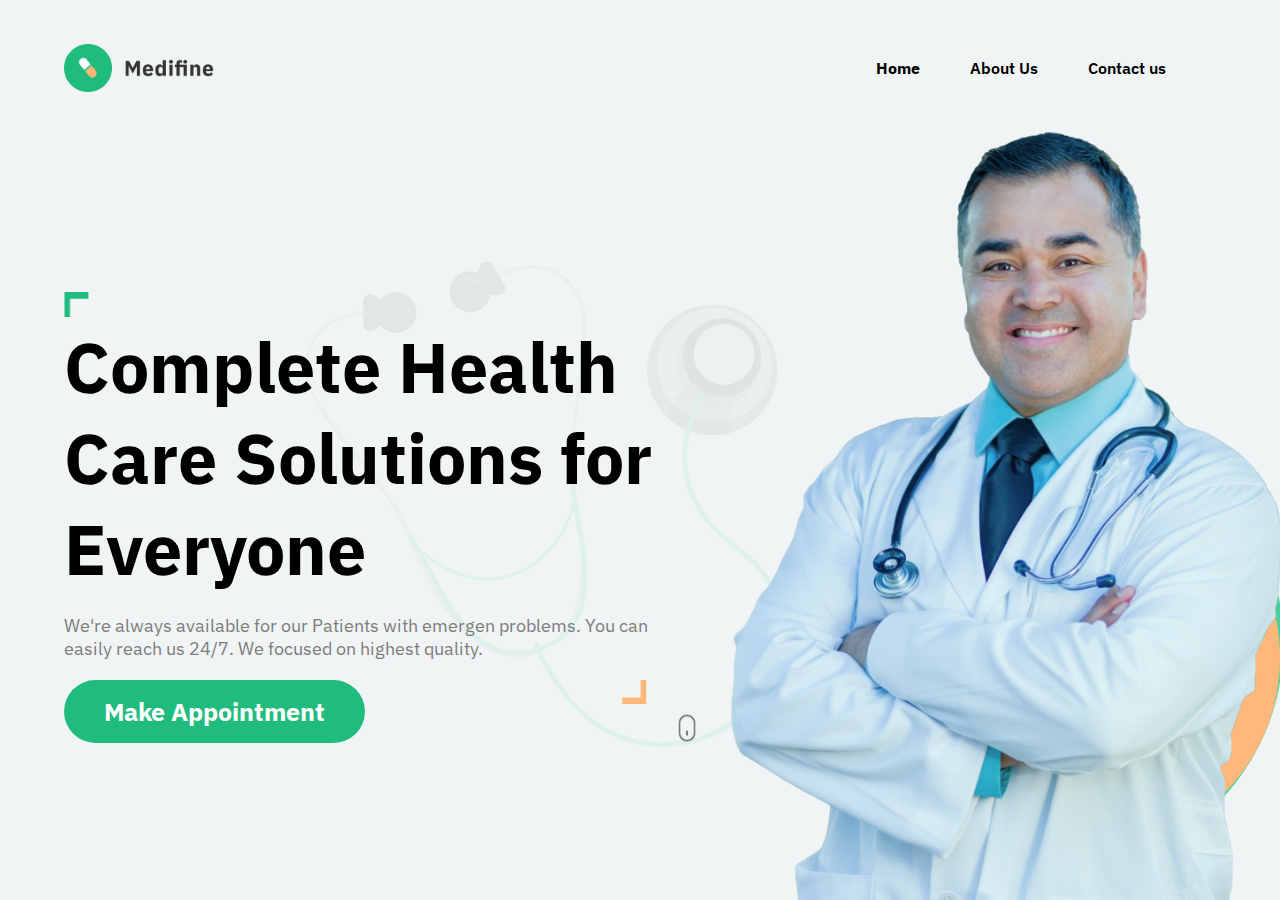
<file: project 5/multipage/index.html>
<!DOCTYPE html>
<html lang="en">
  <head>
    <meta charset="UTF-8" />
    <meta http-equiv="X-UA-Compatible" content="IE=edge" />
    <meta name="viewport" content="width=device-width, initial-scale=1.0" />
    <title>Hospital Page</title>

    <!-- adding the google font -->
    <link rel="preconnect" href="https://fonts.googleapis.com" />
    <link rel="preconnect" href="https://fonts.gstatic.com" crossorigin />
    <link
      href="https://fonts.googleapis.com/css2?family=IBM+Plex+Sans:wght@200;300;400;500;600;700&family=Poppins:wght@200;300;400;500;600;700;800;900&display=swap"
      rel="stylesheet"
    />

    <!-- adding the css file -->
    <link rel="stylesheet" href="./style/style.css" />
  </head>

  <body>
    <!-- creating the navigation menu -->
    <nav>
      <img src="./image/logo.png" alt="logo" />
      <a href="/"></a>
      <ul>
        <li><a href="/">Home</a></li>
        <li><a href="./about/about.html">About Us</a></li>
        <li><a href="./contact/contact.html">Contact us</a></li>
      </ul>
    </nav>

    <!-- creating the hero section -->
    <main>
      <!-- creating the left section -->
      <section class="leftSection">
        <img class="topAngle" src="./image/topAngle.png" alt="topAngle" />
        <h1>Complete Health Care Solutions for Everyone</h1>
        <p>
          We're always available for our Patients with emergen problems. You can
          easily reach us 24/7. We focused on highest quality.
        </p>
        <img
          class="bottomAngle"
          src="./image/bottomAngle.png"
          alt="bottomAngle"
        />
        <img
          class="stethoscope"
          src="./image/stethoscope.png"
          alt="stethoscope"
        />
        <button>Make Appointment</button>
        <img class="mouse" src="./image/mouse.png" alt="mouse" />
      </section>

      <!-- creating the right section -->
      <section class="rightSection">
        <img class="greenBox" src="./image/greenBox.png" alt="greenBox" />
        <img class="yellowBox" src="./image/yellowBox.png" alt="yellowBox" />
        <img class="doctor" src="./image/doctor.png" alt="doctor" />
      </section>
    </main>
  </body>
</html>
</file>
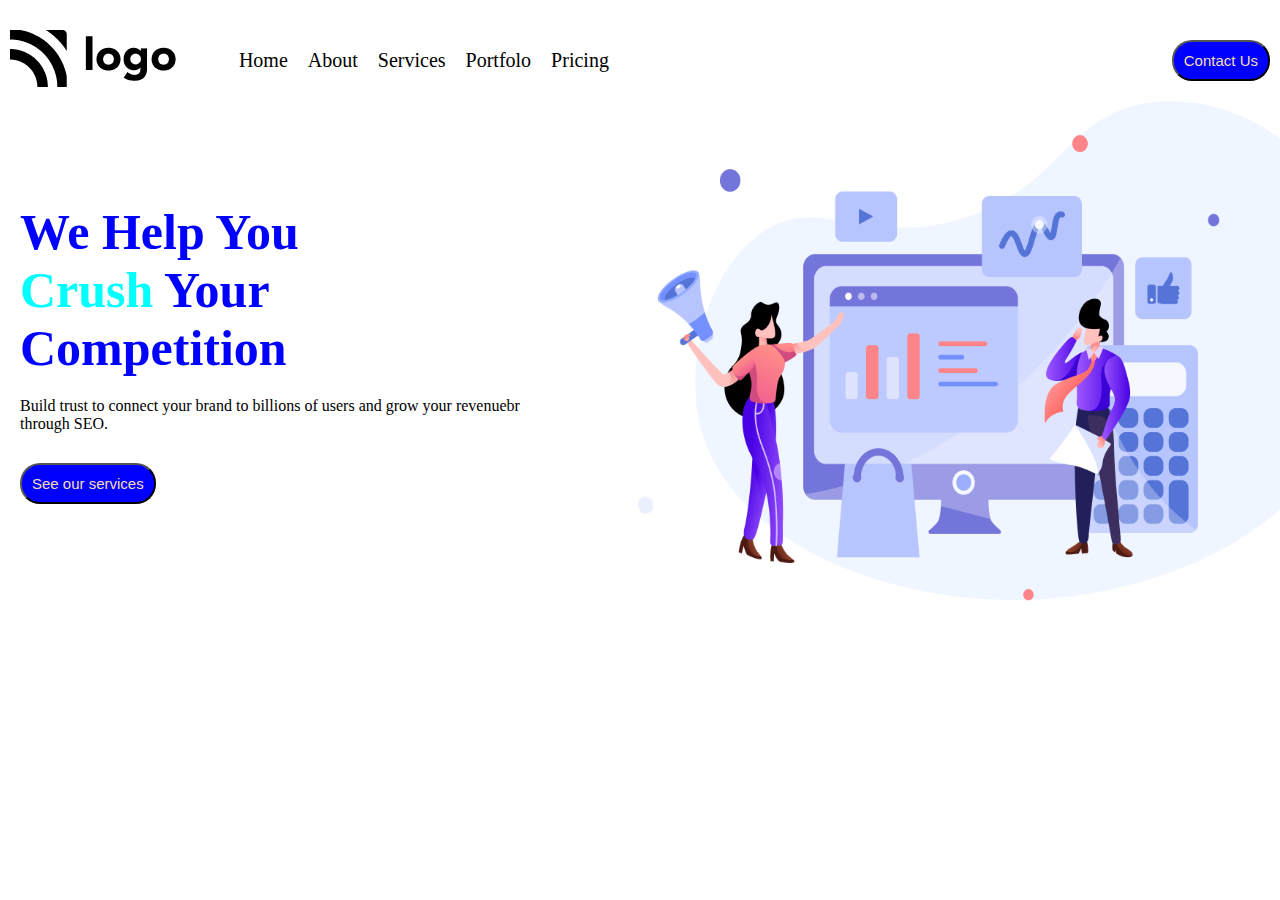
<file: project2/index2.html>
<!DOCTYPE html>
<html lang="en">
<head>
    <meta charset="UTF-8">
    <meta name="viewport" content="width=device-width, initial-scale=1.0">
    <title>Document</title>
    <link rel="stylesheet" href="./style/style2.css">
</head>
<body>
    <div class="container">
        <section class="first">
            <nav class="navbar">
                <div>
                    <img src="./image/Logo.png" alt="logo">
                </div>
                <div>
                    <ul class="list">
                        <li>Home</li>
                        <li>About</li>
                        <li>Services</li>
                        <li>Portfolo</li>
                        <li>Pricing</li>
                    </ul>
                </div>
                <div>
                    <button>Contact Us</button>
                </div>
            </nav>
        </section>
        <section >
            <div class="banner-container">
              <!-- Left text -->
              <div class="left">
                <h1 >
                  We Help You <span><br>Crush</span> Your <br>Competition
                </h1>
                <p >
                  Build trust to connect your brand to billions of users and grow
                  your revenuebr <br> through SEO.
                </p>
                <button class="btn">See our services</button>
              </div>
              <!-- Right Text -->
              <div class="right">
                <img src="./image/Header Illustration.png" alt="illustration" height="500px" />
              </div>
            </div>
          </section>

        
            
        
    </div>
</body>
</html>
</file>
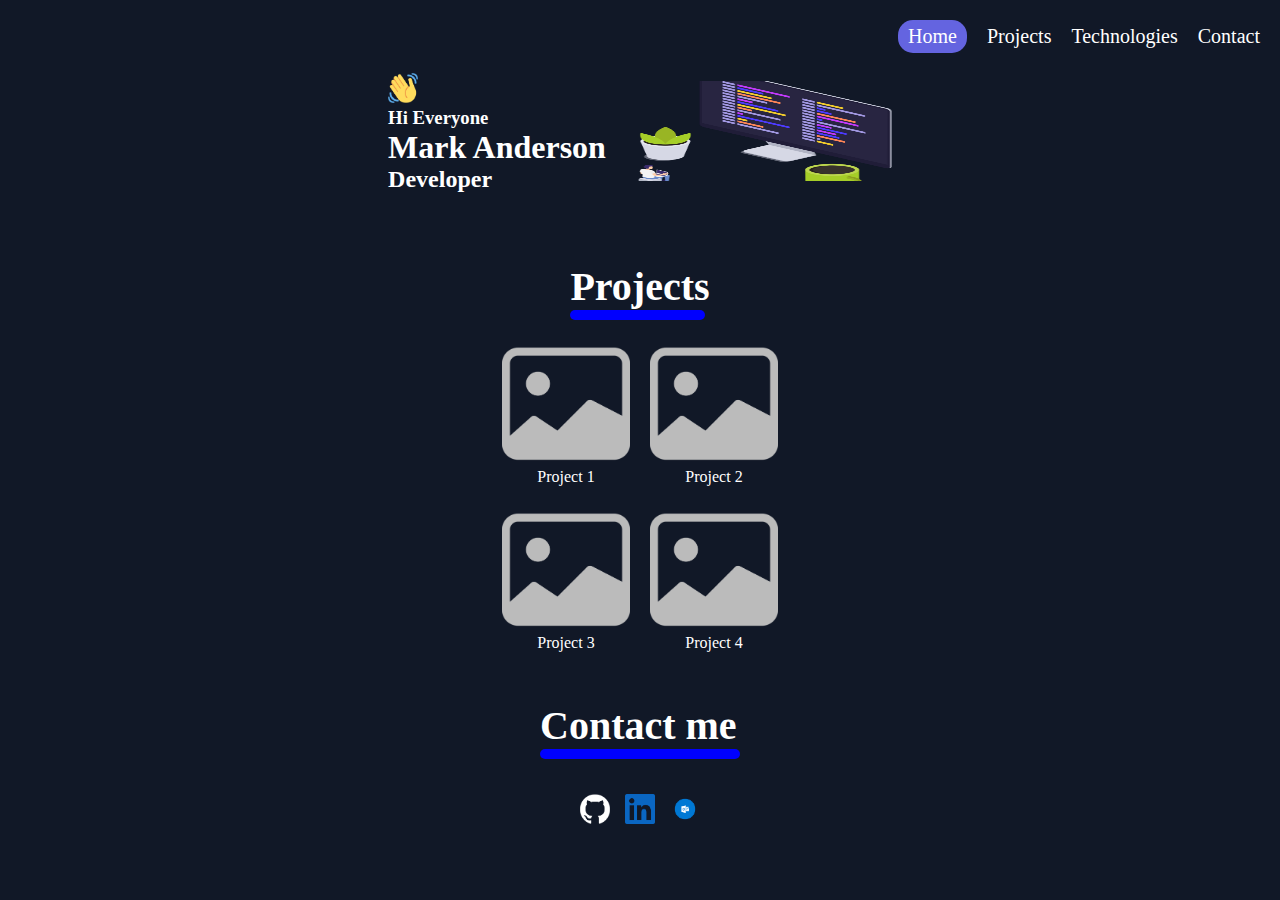
<file: project4/indexm1.html>
<!DOCTYPE html>
<html lang="en">
<head>
    <meta charset="UTF-8">
    <meta name="viewport" content="width=device-width, initial-scale=1.0">
    <title>Document</title>
    <link rel="stylesheet" href="./style/stylem1.css">
</head>
<body>
    <header>
        <nav>
            <ul>
                <li class="home-option">Home</li>
                <li>Projects</li>
                <li>Technologies</li>
                <li>Contact</li>
            </ul>
            <div>
                <img src="./image/hambrger.png" alt="menu" >
            </div>
        </nav>
        <section class="intro">
                <div class="intro-left">
                    <div class="intro-line1">
                        <img src="./image/waving-hand.png" alt="hello" >
                        <h3>Hi Everyone</h3>
                    </div>
                    <div class="intro-line2">
                        <h1>Mark Anderson</h1>
                        <h2>Developer</h2>
                    </div>
                </div>
                <div class="intro-right">
                    <img src="./image/pc-image.png" alt="pc-image" height="100px" width="100px">
                </div>

        </section>
    </header>
        <main>
            <section class="projects">
                <div>
                    <h1>
                        Projects
                    </h1>
                    <div class="horizontal-divider">

                    </div>
                </div>

                <div class="project-list">
                    <div class="project">
                        <img src="./image/image.png" alt="project-image">
                        <p>Project 1</p>
                    </div>

                    <div class="project">
                        <img src="./image/image.png" alt="project-image">
                        <p>Project 2</p>
                    </div>
                    <div class="project">
                        <img src="./image/image.png" alt="project-image">
                        <p>Project 3</p>
                    </div>
                    <div class="project">
                        <img src="./image/image.png" alt="project-image">
                        <p>Project 4</p>
                    </div>
                </div>
            </section>
            
        </main>
        <footer>
            <section class="contact">
                <div>
                    <h1>Contact me</h1>
                    <div class="horizontal-divider-contact"></div>
                </div>
                <div class="socials">
                    <img src="./image/github.png" alt="social">
                    <img src="./image/linkedin.png" alt="social">
                    <img src="./image/outlook.png" alt="social">
                </div>
                
            </section>
        </footer>
    
    
</body>
</html>
</file>
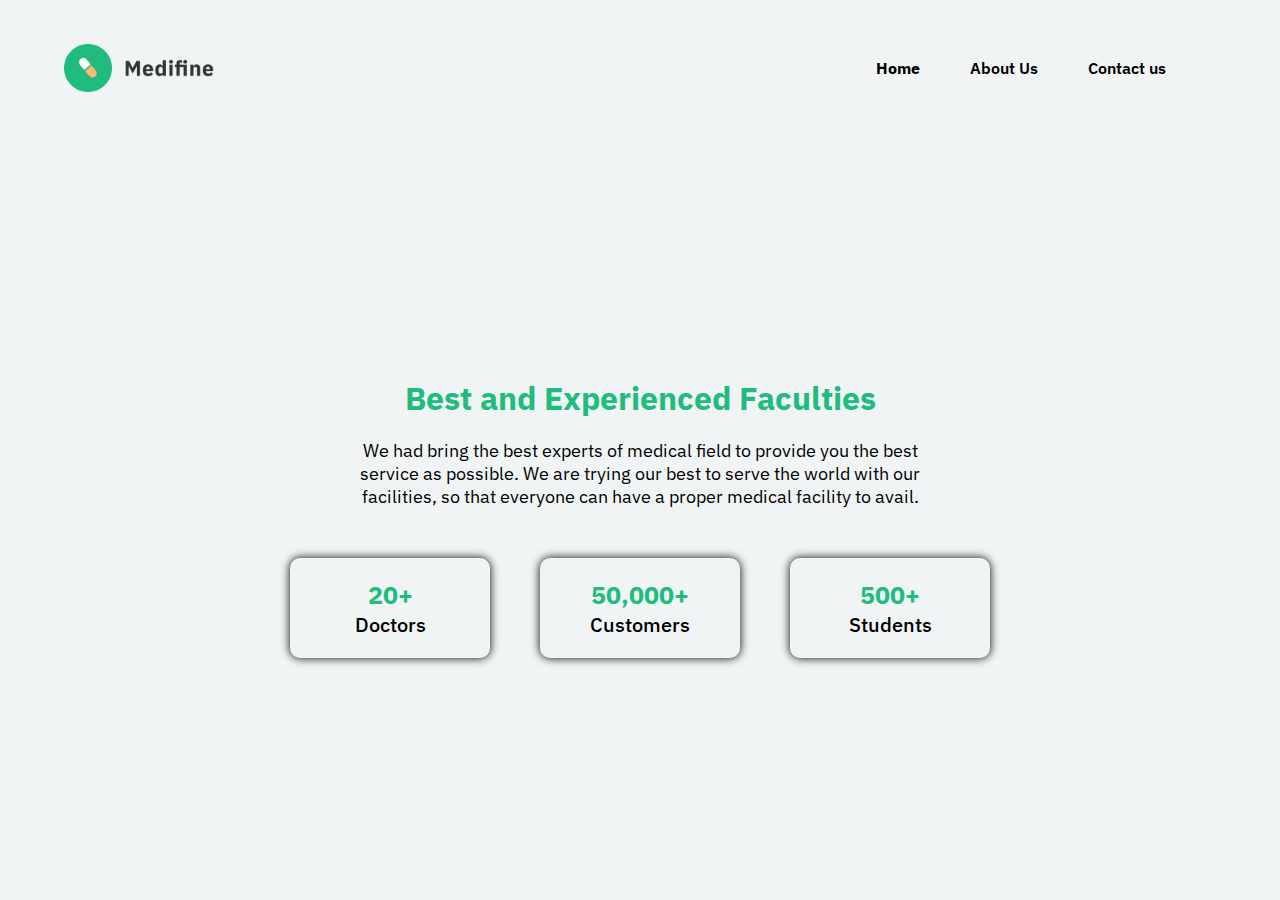
<file: project 5/multipage/about/about.html>
<!DOCTYPE html>
<html lang="en">
  <head>
    <meta charset="UTF-8" />
    <meta http-equiv="X-UA-Compatible" content="IE=edge" />
    <meta name="viewport" content="width=device-width, initial-scale=1.0" />
    <title>Hospital Page</title>

    <!-- adding the google font -->
    <link rel="preconnect" href="https://fonts.googleapis.com" />
    <link rel="preconnect" href="https://fonts.gstatic.com" crossorigin />
    <link
      href="https://fonts.googleapis.com/css2?family=IBM+Plex+Sans:wght@200;300;400;500;600;700&family=Poppins:wght@200;300;400;500;600;700;800;900&display=swap"
      rel="stylesheet"
    />

    <!-- adding the css file -->
    <link rel="stylesheet" href="./about.css" />
  </head>

  <body>
    <!-- creating the navigation menu -->
    <nav>
      <img src="../image/logo.png" alt="logo" />
      <a href="/"></a>
      <ul>
        <li><a href="/">Home</a></li>
        <li><a href="/about/about.html">About Us</a></li>
        <li><a href="/contact/contact.html">Contact us</a></li>
      </ul>
    </nav>

    <!-- creating the main section -->
    <main>
      <!-- adding the hospital details -->
      <div class="hospitalDescription">
        <h1>Best and Experienced Faculties</h1>
        <p>
          We had bring the best experts of medical field to provide you the best
          service as possible. We are trying our best to serve the world with
          our facilities, so that everyone can have a proper medical facility to
          avail.
        </p>
      </div>

      <!-- adding the achievement cards -->
      <div class="achievement">
        <div class="achievementCard">
          <span>20+</span>
          <p>Doctors</p>
        </div>

        <div class="achievementCard">
          <span>50,000+</span>
          <p>Customers</p>
        </div>

        <div class="achievementCard">
          <span>500+</span>
          <p>Students</p>
        </div>
      </div>
    </main>
  </body>
</html>
</file>
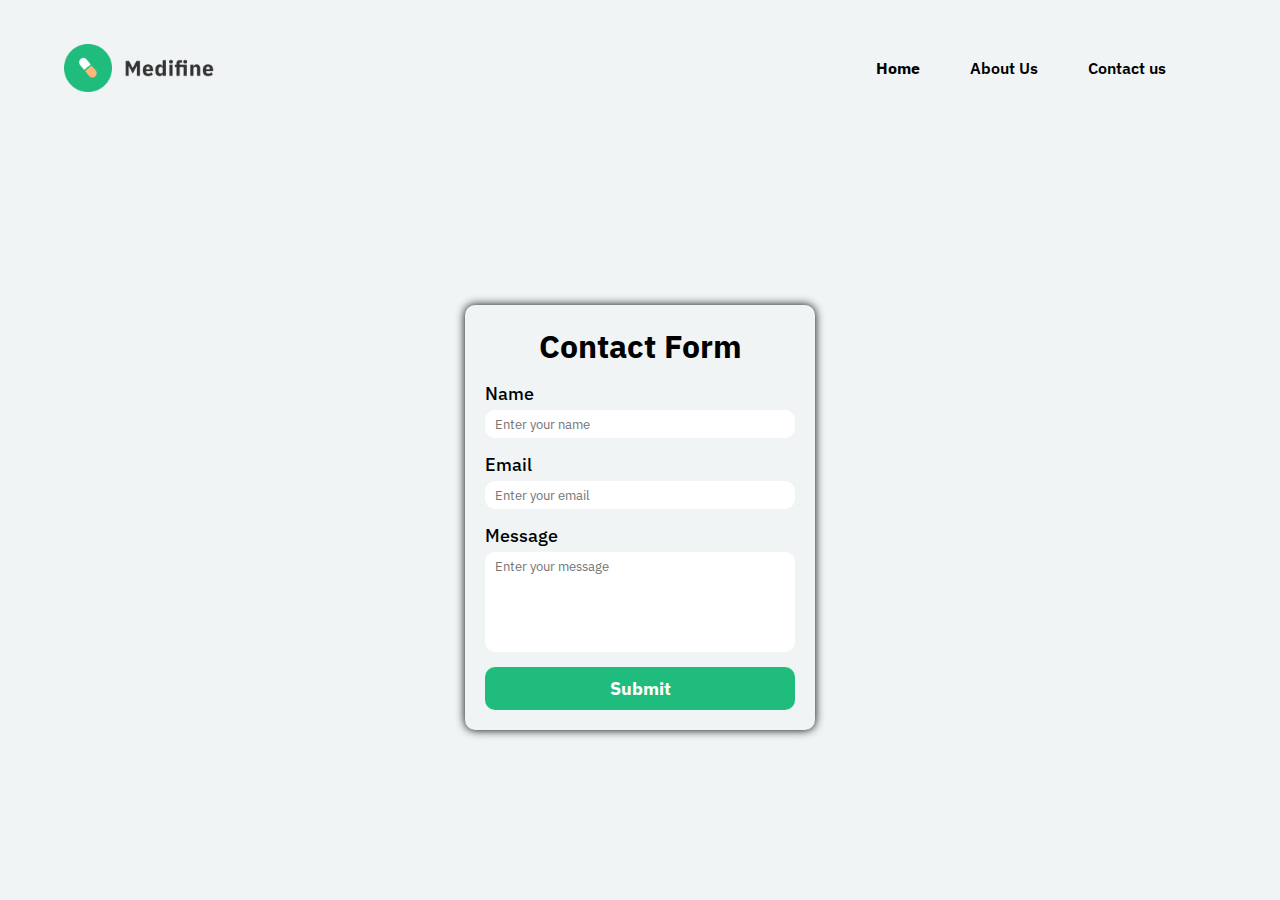
<file: project 5/multipage/contact/contact.html>
<!DOCTYPE html>
<html lang="en">
  <head>
    <meta charset="UTF-8" />
    <meta http-equiv="X-UA-Compatible" content="IE=edge" />
    <meta name="viewport" content="width=device-width, initial-scale=1.0" />
    <title>Hospital Page</title>

    <!-- adding the google font -->
    <link rel="preconnect" href="https://fonts.googleapis.com" />
    <link rel="preconnect" href="https://fonts.gstatic.com" crossorigin />
    <link
      href="https://fonts.googleapis.com/css2?family=IBM+Plex+Sans:wght@200;300;400;500;600;700&family=Poppins:wght@200;300;400;500;600;700;800;900&display=swap"
      rel="stylesheet"
    />

    <!-- adding the css file -->
    <link rel="stylesheet" href="./contact.css" />
  </head>

  <body>
    <!-- creating the navigation menu -->
    <nav>
        <img src="../image/logo.png" alt="logo" />
        <a href="/"></a>
        <ul>
          <li><a href="/">Home</a></li>
          <li><a href="/about/about.html">About Us</a></li>
          <li><a href="/contact/contact.html">Contact us</a></li>
        </ul>
      </nav>

      <!-- creating the main section -->
      <main>
        <!-- creating the contact form -->
        <form>
          <h1>Contact Form</h1>

          <div>
            <label>Name</label>
            <input type="text" placeholder="Enter your name">
          </div>

          <div>
            <label>Email</label>
            <input type="text" placeholder="Enter your email">
          </div>

          <div>
            <label>Message</label>
            <textarea placeholder="Enter your message"></textarea>
          </div>

          <button>Submit</button>
        </form>
      </main>
  </body>
</html>
</file>
<file: project2/style/style2.css>
*{
    margin: 0;
    padding: 0;
    box-sizing: border-box;

}
.navbar{
    padding: 10px;
    display: flex;
    justify-content: space-between;
    margin-top: 20px;
    align-items: center;

}
.list
{
    display: flex;
    gap: 20px;
    padding-right:500px;
}
li{
    list-style: none;
    font-size: 20px;
    cursor: pointer;
    font-weight: 20px;

}
button{
    padding: 10px;
    background-color: blue;
    color: wheat;
    font-weight: 20px;
    font-size: 15px;
    border-radius: 20px;
    cursor: pointer;

}
.banner-container{
    display: flex;
    align-items: center;
    justify-content: space-between;

}
.left{
    margin-left: 20px;
}
h1{
    font-size: 50px;
    color: blue;
    
}
span{
    color: aqua;
}
p{
    margin-top: 20px;
}
.btn{
    margin-top: 30px;
}
</file>
<file: project4/style/stylem1.css>
*{
    margin: 0;
    padding: 0;
    box-sizing: border-box;
    background-color: #111827;
    color: white;
}
img:hover{
    cursor: pointer;
}
nav{
    margin: 20px;
}
nav ul{
    display: flex;
    flex-direction: row;
    justify-content: right;
    align-items: center;
    gap: 20px;
}
nav ul li{
    list-style-type: none;
    font-size: 20px;
}
img[alt="menu"]{
    width: 20px;
    display: none;
}
.home-option{
    padding: 5px 10px;
    background: rgb(100, 100, 224);
    border-radius: 15px;
}
.intro{
    max-width: 100vw;
    margin: 20px;
    display: flex;
    flex-direction: row;
    justify-content: center;
    align-items: center;
    gap: 30px;
}
.intro-line-1{
    display: flex;
    flex-direction: row;
    align-items: center;
    gap: 10px;
    font-size: 30px;
}
.intro-line-2{
    display: flex;
    flex-direction: column;
    justify-content: center;
    gap: 10px;
}
.intro-line-2 h1{
    font-size: 60px;
}
.intro-line-2 h2{
    font-size: 35px;
    color: rgb(197, 197, 89);
}
.projects{
    margin-top: 70px;
    display: flex;
    flex-direction: column;
    justify-content: center;
    align-items: center;
}
.projects div h1{
    font-size: 40px;
}
.horizontal-divider{
    height: 10px;
    width: 135px;
    background-color: blue;
    border-radius: 20px;
    margin-bottom: 20px;
}
.project-list{
    display: grid;
    grid-template-columns: 1fr 1fr;
    align-items: center;
    justify-content: center;
    row-gap: 20px;
     column-gap: 20px; 
}
img[alt="hello"]{
    height: 30px;
}
img[alt="pc-image"]{
    width: 20vw;
}
img[alt="project-image"]{
    width: 10vw;
}
.project{
    display: flex;
    flex-direction: column;
    justify-content: center;
    align-items: center;
}
.contact{
    margin: 50px;
    display: flex;
    flex-direction: column;
    justify-content: center;
    align-items: center;
    gap: 15px;

}
.contact div h1{
    font-size: 40px;
}
.horizontal-divider-contact{
    height: 10px;
    width: 200px;
    background-color: blue;
    border-radius: 20px;
    margin-bottom: 20px;
}
.socials{
    display: flex;
    justify-content: center;
    align-items: center;
    gap: 15px;
}
img[alt="social"]{
    width: 30px;
}

@media screen and (max-width: 576px) {

    nav ul{
        display: none;
    }
    img[alt="menu"]{
        display: block;
    }
    .intro{
        display: flex;
        flex-direction: column;
    }
    img[alt="pc-image"]{
        width: 60vw;
    }
    .intro-line-1{
        display: flex;
        flex-direction: column;
        justify-content: center;
        align-items: center;
        gap: 10px;
        font-size: 20px;
    }
    .intro-line-2 h1{
        font-size: 40px;
    }
    .intro-line-2 h2{
        font-size: 25px;
        text-align: center;
    }
    .project-list{
        display: grid;
        grid-template-columns: 1fr;
        align-items: center;
        justify-content: center;
        row-gap: 20px;
        column-gap: 20px; 
    }
    img[alt="project-image"]{
        width: 55vw;
    }
    .projects div h1{
        font-size: 35px;
    }
    .contact div h1{
        font-size: 35px;
    }
    .horizontal-divider-contact{
        height: 10px;
        width: 180px;
        background-color: blue;
        border-radius: 20px;
        margin-bottom: 20px;
    }
    

}
</file>
<file: project 5/multipage/style/style.css>
/* css reset */
* {
    margin: 0;
    padding: 0;
    outline: 0;
    box-sizing: border-box;
    font-family: "IBM Plex Sans", sans-serif;
  }
  
  body {
    max-width: 1440px;
    background-color: #f0f4f5;
    overflow: hidden;
    margin: auto;
  }
  
  /* designing the navigation menu */
  nav {
    height: 15vh;
    display: flex;
    align-items: center;
    justify-content: space-between;
    padding: 0 5%;
  }
  
  /* designing the logo */
  nav img {
    width: 150px;
  }
  
  /* desiging the navigation menu links */
  nav ul {
    display: flex;
    align-items: center;
  }
  
  nav ul li {
    list-style: none;
    margin-right: 50px;
    font-weight: 600;
  }
  
  nav ul li:first-child {
    font-weight: 700;
    color: #20bc7e;
  }
  
  a {
    text-decoration: none;
    color: black;
  }
  
  /* designing the hero section */
  main {
    display: flex;
    align-items: center;
    justify-content: center;
    height: 85vh;
  }
  
  main section {
    width: 50%;
  }
  
  .leftSection {
    margin-left: 5%;
    position: relative;
  }
  
  .topAngle {
    width: 25px;
  }
  
  .leftSection h1 {
    font-size: 70px;
  }
  
  .leftSection p {
    color: #7c7c7c;
    font-size: 18px;
    margin: 20px 0;
  }
  
  .bottomAngle {
    width: 25px;
    position: absolute;
    right: 25px;
  }
  
  .stethoscope {
    position: absolute;
    width: 90%;
    top: -60px;
    right: -25%;
    z-index: -1;
  }
  
  .mouse {
    position: absolute;
    right: -30px;
    bottom: 0;
    width: 30px;
  }
  
  .leftSection button {
    color: white;
    border: none;
    padding: 15px 40px;
    border-radius: 40px;
    background-color: #20bc7e;
    font-size: 25px;
    font-weight: 700;
  }
  
  /* designing the right section */
  .greenBox,
  .yellowBox {
    position: absolute;
    right: 0;
  }
  
  .greenBox {
    width: 35%;
    bottom: 30px;
  }
  
  .yellowBox {
    width: 30%;
    bottom: 50px;
  }
  
  .doctor {
    position: absolute;
    right: 0;
    bottom: 0;
    height: 90%;
  }
</file>
<file: project 5/multipage/about/about.css>
/* css reset */
* {
    margin: 0;
    padding: 0;
    outline: 0;
    box-sizing: border-box;
    font-family: "IBM Plex Sans", sans-serif;
  }
  
  body {
    max-width: 1440px;
    background-color: #f0f4f5;
    overflow: hidden;
    margin: auto;
  }
  
  /* designing the navigation menu */
  nav {
    height: 15vh;
    display: flex;
    align-items: center;
    justify-content: space-between;
    padding: 0 5%;
  }
  
  /* designing the logo */
  nav img {
    width: 150px;
  }
  
  /* desiging the navigation menu links */
  nav ul {
    display: flex;
    align-items: center;
  }
  
  nav ul li {
    list-style: none;
    margin-right: 50px;
    font-weight: 600;
  }
  
  nav ul li:first-child {
    font-weight: 700;
    color: #20bc7e;
  }
  
  a {
    text-decoration: none;
    color: black;
  }
  
  /* designing the main section */
  main {
    height: 85vh;
    display: flex;
    flex-direction: column;
    align-items: center;
    justify-content: center;
    padding: 0 5%;
  }
  
  .hospitalDescription {
    width: 50%;
    text-align: center;
  }
  
  .hospitalDescription h1 {
    margin-bottom: 20px;
    color: #20BC7E;
  }
  
  .hospitalDescription p {
    font-size: 18px;
    font-weight: 400;
  }
  
  /* desinging the achievement card */
  .achievement {
    display: flex;
    align-items: center;
    gap: 50px;
    margin-top: 50px;
  }
  
  .achievementCard {
    width: 200px;
    height: 100px;
    border-radius: 10px;
    box-shadow: 0 0 10px black;
    display: flex;
    flex-direction: column;
    align-items: center;
    justify-content: center;
  }
  
  .achievementCard span {
    font-size: 25px;
    font-weight: 700;
    color: #20BC7E;
  }
  
  .achievementCard p {
    font-size: 20px;
    font-weight: 500;
  }
</file>
<file: project 5/multipage/contact/contact.css>
/* css reset */
* {
    margin: 0;
    padding: 0;
    outline: 0;
    box-sizing: border-box;
    font-family: "IBM Plex Sans", sans-serif;
  }
  
  body {
    max-width: 1440px;
    background-color: #f0f4f5;
    overflow: hidden;
    margin: auto;
  }
  
  /* designing the navigation menu */
  nav {
    height: 15vh;
    display: flex;
    align-items: center;
    justify-content: space-between;
    padding: 0 5%;
  }
  
  /* designing the logo */
  nav img {
    width: 150px;
  }
  
  /* desiging the navigation menu links */
  nav ul {
    display: flex;
    align-items: center;
  }
  
  nav ul li {
    list-style: none;
    margin-right: 50px;
    font-weight: 600;
  }
  
  nav ul li:first-child {
    font-weight: 700;
    color: #20bc7e;
  }
  
  a {
    text-decoration: none;
    color: black;
  }

  /* designing the main section and form */
  main{
    height: 85vh;
    display: flex;
    align-items: center;
    justify-content: center;
  }

  form{
    width: 350px;
    box-shadow: 0 0 10px black;
    border-radius: 10px;
    padding: 20px;
    display: flex;
    flex-direction: column;
    gap: 15px;
  }

  form h1{
    text-align: center;
  }

  form div{
    display: flex;
    flex-direction: column;
  }

  form div label{
    font-size: 18px;
    font-weight: 500;
    margin-bottom: 5px;
  }

  form div input{
    border: transparent;
    border-radius: 10px;
    padding: 5px 10px;
  }

  form div textarea{
    resize: none;
    height: 100px;
    border: transparent;
    border-radius: 10px;
    padding: 5px 10px;
  }

  form button{
    border: transparent;
    border-radius: 10px;
    background: #20BC7E;
    color: white;
    font-size: 18px;
    font-weight: bold;
    padding: 10px;
    cursor: pointer;
  }
</file>
